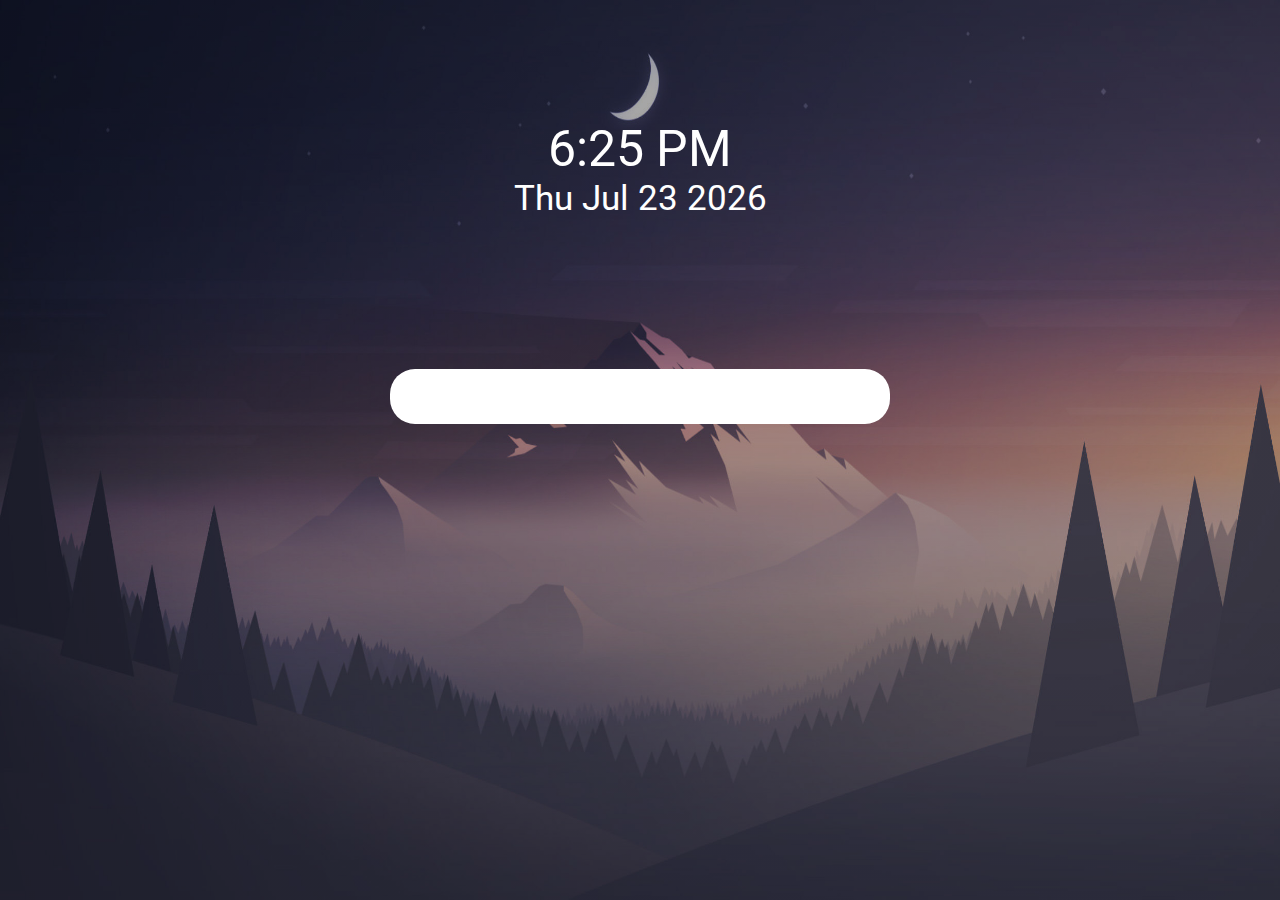
<file: Homepage/index.html>
<!DOCTYPE html>
<html lang="en">
<head>
    <meta charset="UTF-8">
    <meta http-equiv="X-UA-Compatible" content="IE=edge">
    <meta name="viewport" content="width=device-width, initial-scale=1.0">
    <title>Homepage</title>
    <link rel="stylesheet" href="style.css">
    <link rel="preconnect" href="https://fonts.gstatic.com">
    <link href="https://fonts.googleapis.com/css2?family=Roboto:wght@100&display=swap" rel="stylesheet">
</head>
<body>
    <div class="noselect" id="TimeDiv">
        <div class="ClockDiv">
            <span id="Clock" onmouseover="DisplaySeconds = 'Yes'; RefreshTime()" onmouseout="DisplaySeconds = 'No'; RemoveSeconds()"></span>
        </div>
        <div class="DateDiv">
            <span id="Date" onclick="Switch('Short')"></span>
        </div>
    </div>
        <div id="Container">
            <div id="SearchContainer">
                    <input type="search" id="SearchBox">
            </div>
        </div>
    <script src="page.js"></script>
</body>
</html>
</file>
<file: Homepage/style.css>
body {
    background-image:linear-gradient( rgba(0, 0, 0, 0.35), rgba(0, 0, 0, 0.35) ),  url('15.jpg');
    background-repeat: no-repeat;
    background-attachment: fixed;
    background-size: 100% 100%;          
}

#TimeDiv {
    margin-top: 120px;
    text-align: center;
}

#Clock {
    color: white;
    text-align: center;
    font-size: 50px;
    font-family: 'Roboto', sans-serif;
    margin: 0px;   
}

#Date {
    color: white;
    text-align: center;
    font-size: 35px;
    font-family: 'Roboto', sans-serif;
    margin: 0px;
}

.noselect {
    -webkit-touch-callout: none; /* iOS Safari */
      -webkit-user-select: none; /* Safari */
       -khtml-user-select: none; /* Konqueror HTML */
         -moz-user-select: none; /* Old versions of Firefox */
          -ms-user-select: none; /* Internet Explorer/Edge */
              user-select: none; /* Non-prefixed version, currently
                                    supported by Chrome, Edge, Opera and Firefox */
}

#SearchDiv {
    margin-top: 150px;
}

#SearchBox {
    width: 470px;
    height: 30px;
    outline: none;
    font-size: 20px;
    background-color: white;
    border: transparent
}

#Container {
    margin-top: 150px;
    justify-content: center;
    display: flex;
}

#SearchContainer {
    width: 500px;
    height: 55px;
    border-radius: 25px;
    background-color: white;
    align-items: center;
    display: flex;
}

#Container > div {
    justify-content: center;
    display: flex;
}

.center {
    display: flex;
    justify-content: center;
}
</file>
